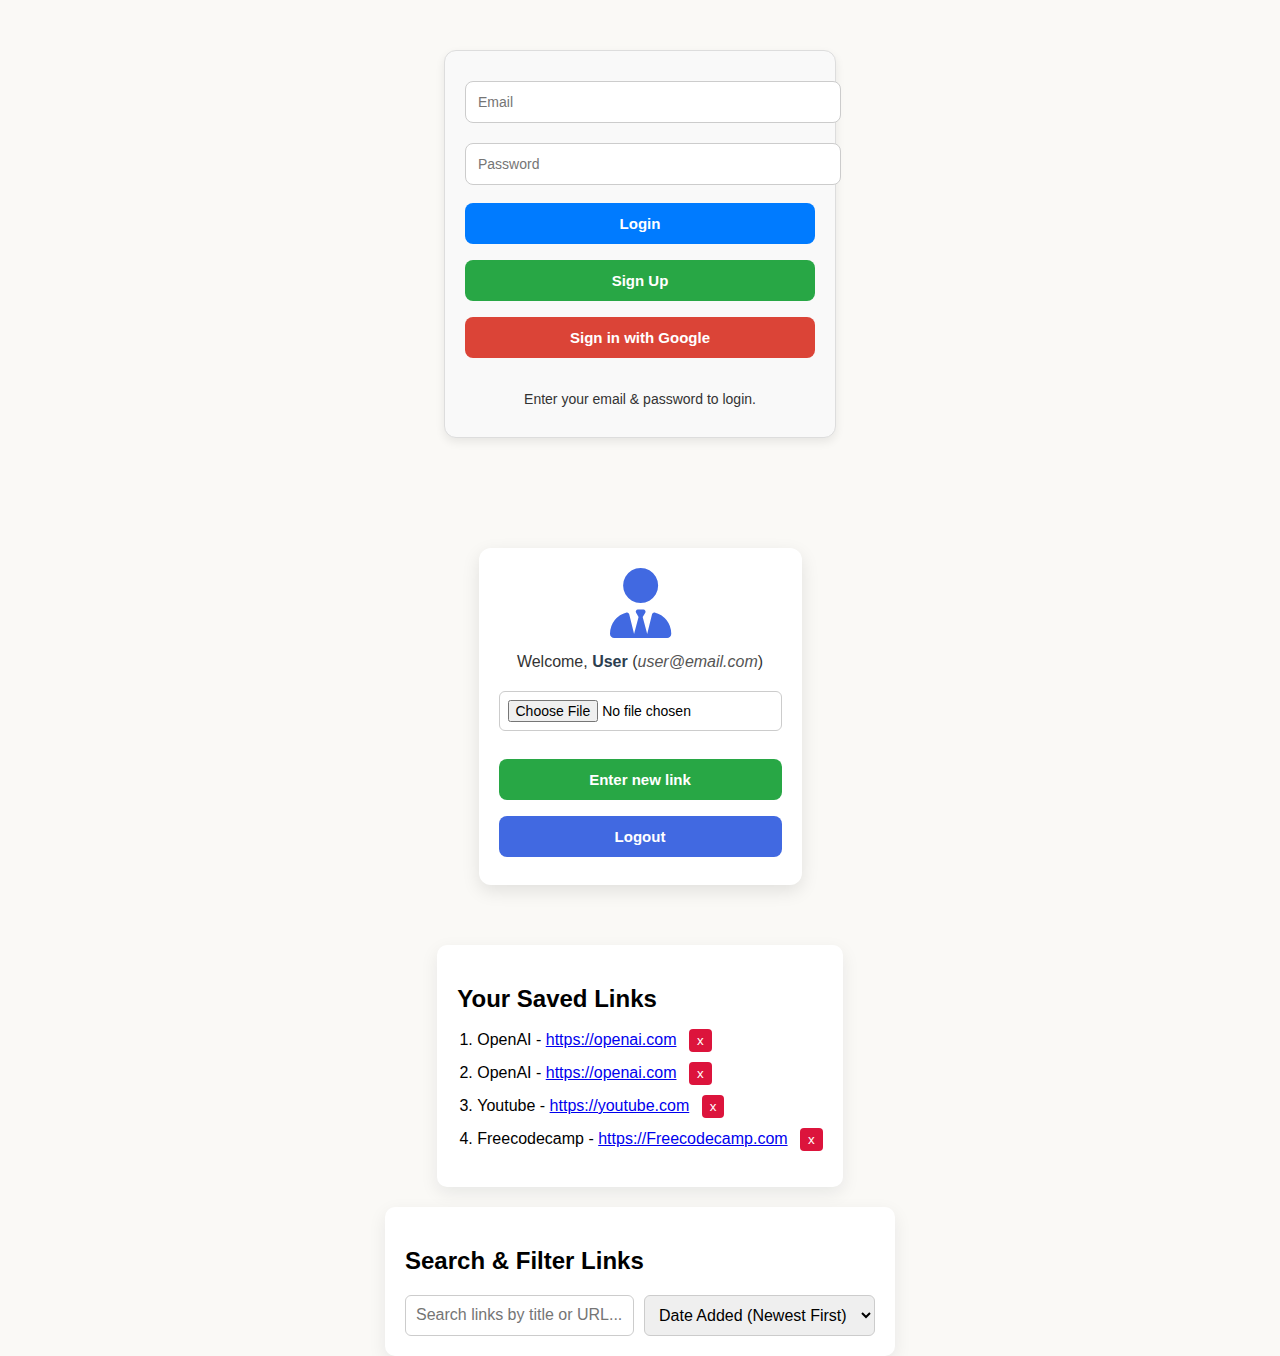
<file: link_saver_app/index.html>
<!DOCTYPE html>
<html lang="en">
<head>
    <meta charset="UTF-8">
    <meta name="viewport" content="width=device-width, initial-scale=1.0">
    <title>Link Saver App</title>
    <link rel="stylesheet" href="styles.css">
    <link rel="stylesheet" href="https://cdnjs.cloudflare.com/ajax/libs/font-awesome/6.5.0/css/all.min.css">
</head>
<body>

      <!-- User Authentification Feature-->

<div id="emailAuthForm">
  <input type="email" id="authEmail" placeholder="Email" required>
  <input type="password" id="authPassword" placeholder="Password" required>

  <!-- Buttons that perform actions -->
  <button id="loginBtn">Login</button>
  <button id="signupBtn">Sign Up</button>
  <button id="googleLoginBtn">Sign in with Google</button>

  <div id="authMessage" class="message-area"></div>
</div>

        
       <!-- User Info Section -->
<section id="userInfoSection">
  
  <!-- Profile Icon (default is a Font Awesome icon) -->
  <div id="profileIcon">
    <i id="profileImage" class="fa-solid fa-user-tie"></i>
  </div>
  
  <!-- Welcome text -->
  <p>
    Welcome, 
    <span id="userNameDisplay">User</span> 
    (<span id="userEmailDisplay">user@email.com</span>)
  </p>

  <!-- Upload new profile image -->
  <input type="file" id="uploadProfileImage" accept="image/*">
  
 <!-- Enter link button -->
  <button id="newlinkBtn">Enter new link</button>
  <!-- Logout button -->
  <button id="logoutBtn">Logout</button>

</section>


  
    <!-- Saved Link Page / Placeholder for saved links -->
     <section class = "saved-link">

     <h2>Your Saved Links</h2>

     <ol id="savedLinksList">
       <li>
         <span class="link-title">OpenAI</span> -
        <a href="https://openai.com" target="_blank">https://openai.com</a>
        <button class="delete-btn">x</button>
      </li>

       <li class="link-item">
         <span class="link-title">OpenAI</span> -
        <a href="https://openai.com" target="_blank">https://openai.com</a>
        <button class="delete-btn">x</button>
       </li>

       <li class="link-item">
         <span class="link-title">Youtube</span> -
        <a href="https://openai.com" target="_blank">https://youtube.com</a>
        <button class="delete-btn">x</button>
       </li>

       <li class="link-item">
         <span class="link-title">Freecodecamp</span> -
        <a href="https://openai.com" target="_blank">https://Freecodecamp.com</a>
        <button class="delete-btn">x</button>
       </li>
     </ol>
     </section>

  
        

        <!-- Search and Filter - Visible only when logged in -->
          <section class="card">
            <h2>Search & Filter Links</h2>
            <div id="search-flex">
                <input type="text" id="searchBar" placeholder="Search links by title or URL...">
                <select id="sortBy">
                    <option value="dateDesc">Date Added (Newest First)</option>
                    <option value="dateAsc">Date Added (Oldest First)</option>
                    <option value="titleAsc">Title (A-Z)</option>
                    <option value="titleDesc">Title (Z-A)</option>
                </select>
            </div>
        </section>

 <script src="index.js"></script>
</body>
</html>
</file>
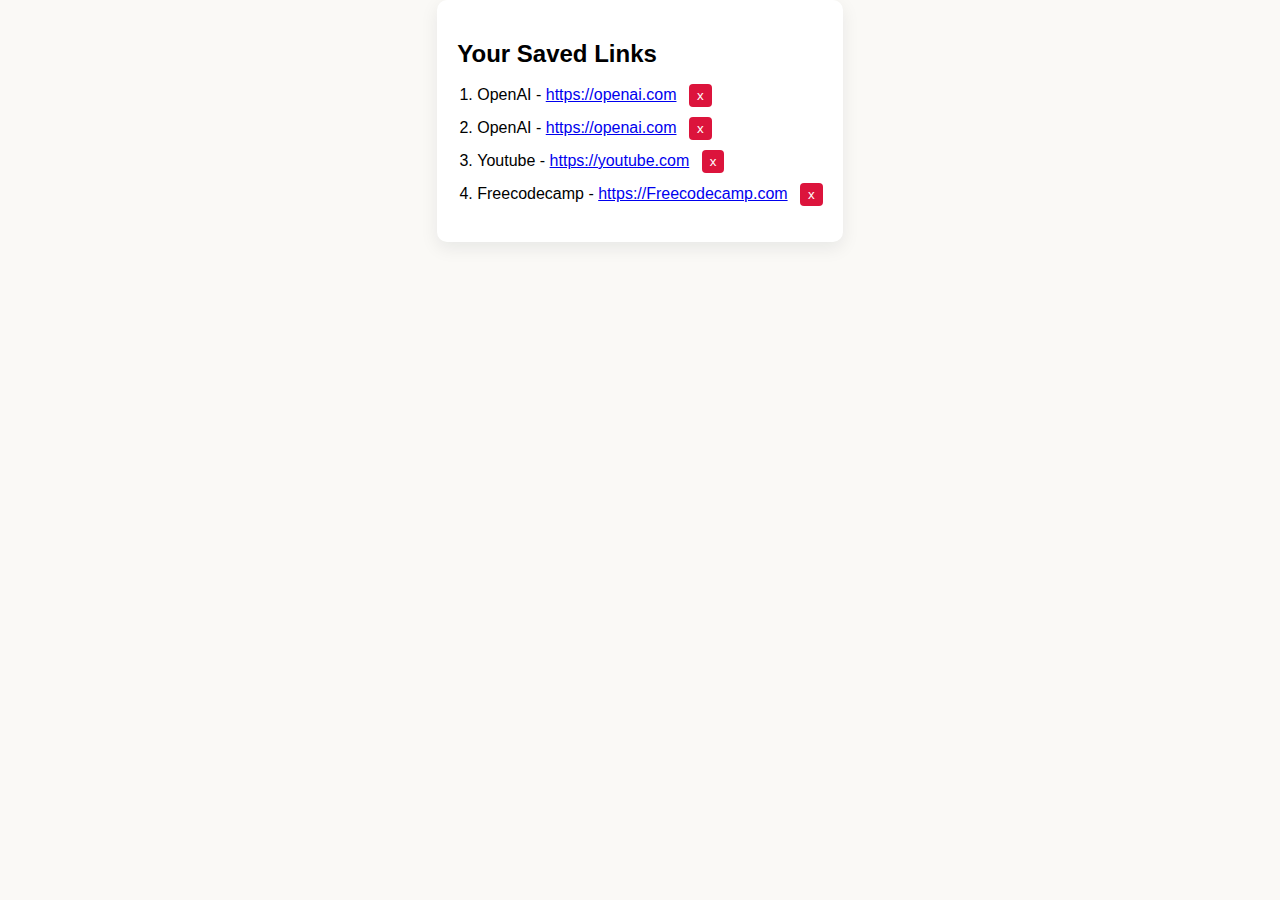
<file: link_saver_app/savedlink.html>
<!DOCTYPE html>
<html lang="en">
<head>
    <meta charset="UTF-8">
    <meta name="viewport" content="width=device-width, initial-scale=1.0">
    <title>Link Saver App</title>
    <link rel="stylesheet" href="savedlink.css">
    <link rel="stylesheet" href="https://cdnjs.cloudflare.com/ajax/libs/font-awesome/6.5.0/css/all.min.css">
</head>
<body>
     <section class = "saved-link">

     <h2>Your Saved Links</h2>

     <ol id="savedLinksList">
       <li>
         <span class="link-title">OpenAI</span> -
        <a href="https://openai.com" target="_blank">https://openai.com</a>
        <button class="delete-btn">x</button>
      </li>

       <li class="link-item">
         <span class="link-title">OpenAI</span> -
        <a href="https://openai.com" target="_blank">https://openai.com</a>
        <button class="delete-btn">x</button>
       </li>

       <li class="link-item">
         <span class="link-title">Youtube</span> -
        <a href="https://openai.com" target="_blank">https://youtube.com</a>
        <button class="delete-btn">x</button>
       </li>

       <li class="link-item">
         <span class="link-title">Freecodecamp</span> -
        <a href="https://openai.com" target="_blank">https://Freecodecamp.com</a>
        <button class="delete-btn">x</button>
       </li>
     </ol>
     </section>

  
        
<script src="index.js"></script>
</body>
</html>
</file>
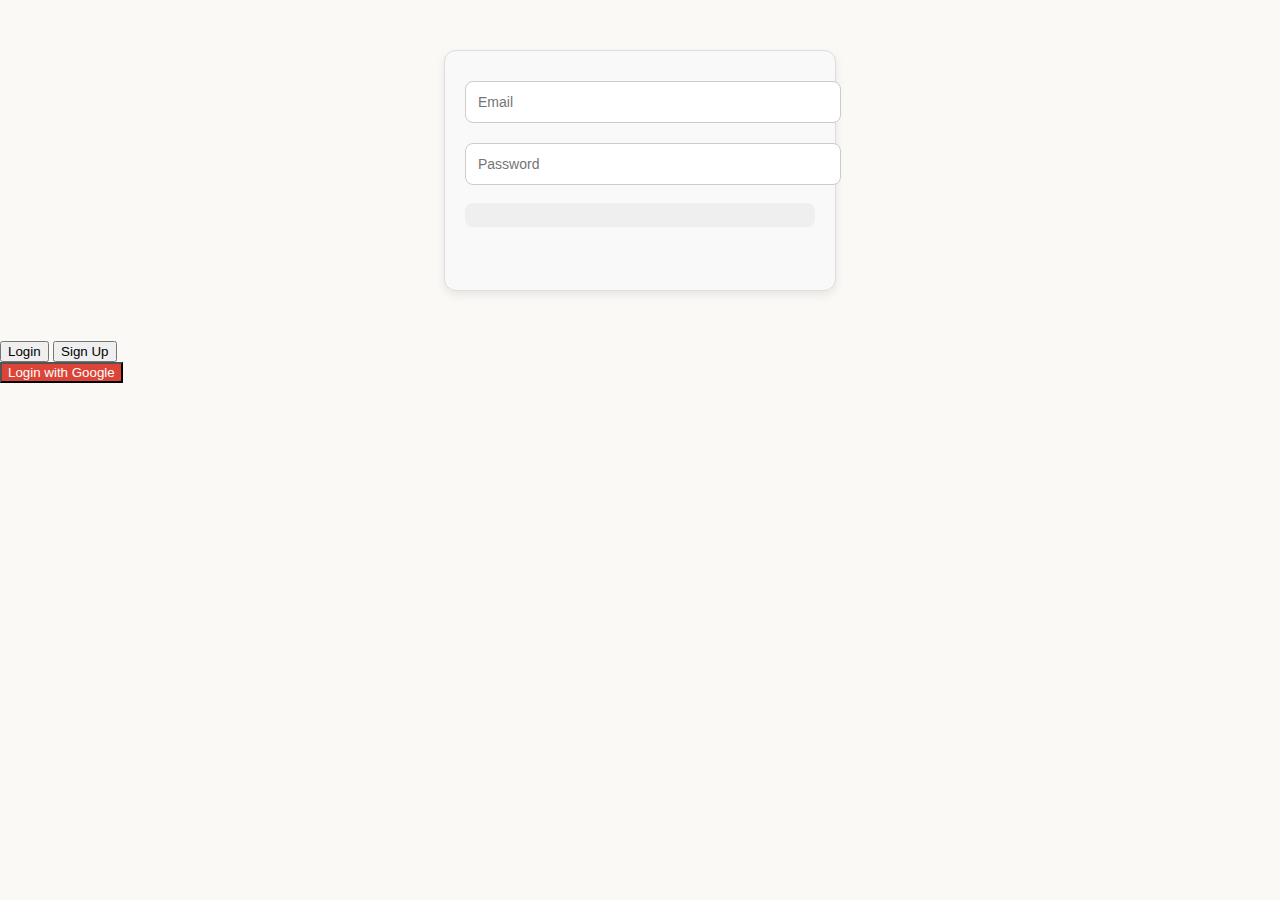
<file: link_saver_app/userauth.html>
<!DOCTYPE html>
<html lang="en">
<head>
    <meta charset="UTF-8">
    <meta name="viewport" content="width=device-width, initial-scale=1.0">
    <title>Link Saver App</title>
    <link rel="stylesheet" href="userauth.css">
    <link rel="stylesheet" href="https://cdnjs.cloudflare.com/ajax/libs/font-awesome/6.5.0/css/all.min.css">
</head>
<body>
    <section id = "authSection" class="auth-card"> 

         <div id = "emailAuthForm"> 
          <input type = "email" id = "authEmail" placeholder = "Email" required>
           <input type="password" id="authPassword" placeholder="Password" required>
                <button id="emailAuthBtn"></button> 
                <div id="authMessage" class="message-area"></div>
            </div>

            <div class="auth-toggle">
                <button id="showLogin">Login</button>
                <button id="showSignup">Sign Up</button>
         </div>

                   <button id="googleLoginBtn" class="google-btn">Login with Google</button>
        </section>

<script src="index.js"></script>
</body>
</html>
</file>
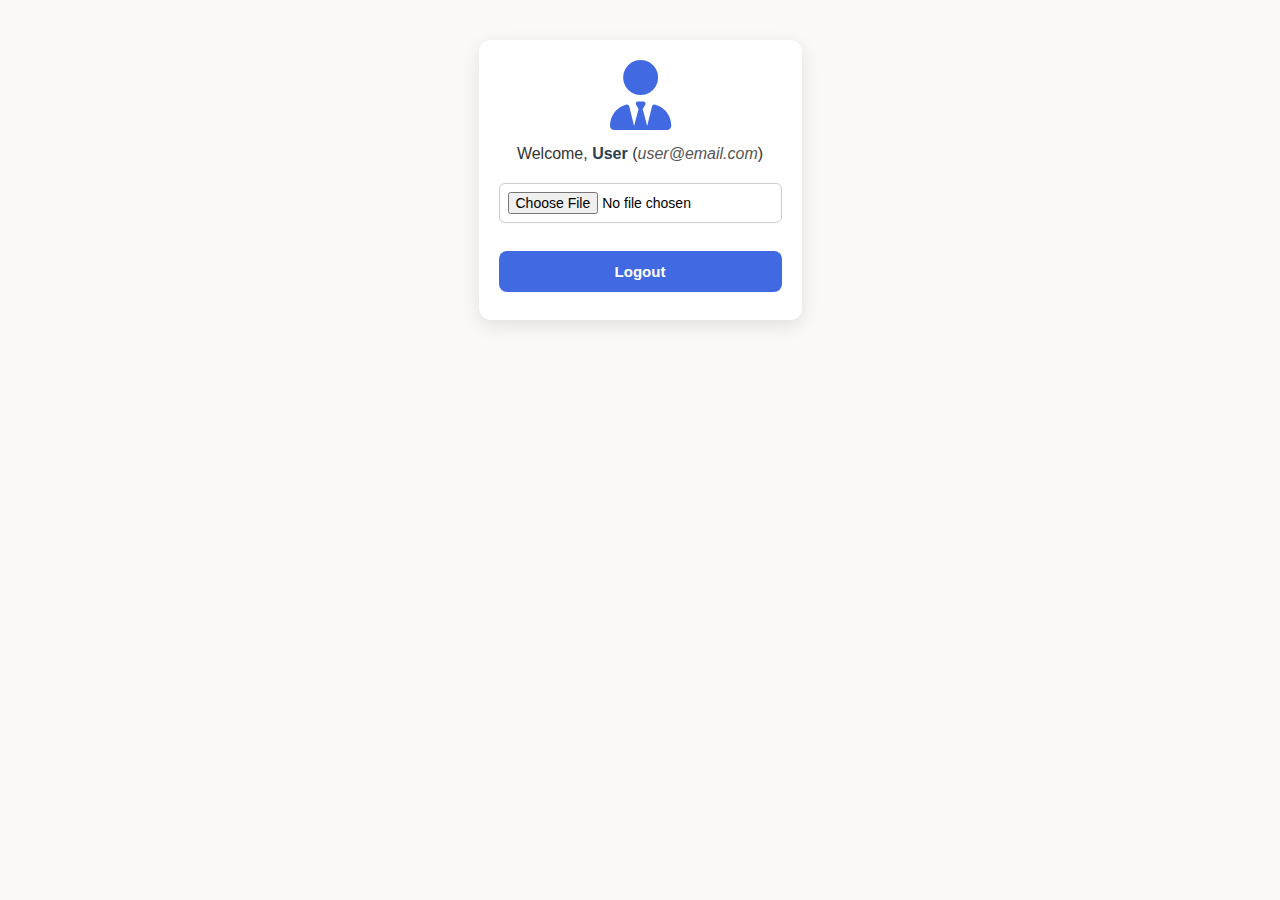
<file: link_saver_app/userinfo.html>
<!DOCTYPE html>
<html lang="en">
<head>
    <meta charset="UTF-8">
    <meta name="viewport" content="width=device-width, initial-scale=1.0">
    <title>Link Saver App</title>
    <link rel="stylesheet" href="userinfo.css">
    <link rel="stylesheet" href="https://cdnjs.cloudflare.com/ajax/libs/font-awesome/6.5.0/css/all.min.css">
</head>
<body>
     <!-- User Info Section -->
<section id="userInfoSection">
  
  <!-- Profile Icon (default is a Font Awesome icon) -->
  <div id="profileIcon">
    <i id="profileImage" class="fa-solid fa-user-tie"></i>
  </div>
  
  <!-- Welcome text -->
  <p>
    Welcome, 
    <span id="userNameDisplay">User</span> 
    (<span id="userEmailDisplay">user@email.com</span>)
  </p>

  <!-- Upload new profile image -->
  <input type="file" id="uploadProfileImage" accept="image/*">

  <!-- Logout button -->
  <button id="logoutBtn">Logout</button>

</section>
<script src="index.js"></script>
</body>
</html>
</file>
<file: link_saver_app/styles.css>
/* CSS Variables */

:root {
  --offwhite-color: #FAF9F6;
  --white-color: #ffffff;
  --blue-color: #4169E1;
  --blue-dark: #00008B;
  --text-color: #000000;
  --color-muted: #6b7280;
  --radius: 10px;
  --gap: 12px;
  --shadow: 0 6px 18px rgba(16,24,40,0.08);
  --btn-padding: 0.6rem 1rem;
  --button-hover: #75ba75;
  --h3-font-size: 40px;
  --h3-font-weight: 400;
}


   /* Global Styles */

body {
  font-family: 'Segoe UI', Tahoma, Geneva, Verdana, sans-serif;
  background-color: var(--offwhite-color);
  display: flex;
  flex-direction: column;
  gap: 20px;
  margin: 0;
  padding: 0;
  color: var(--text-color);
}


   /* Home Page (Add New Link) */

.home-page {
  background: var(--white-color);
  padding: 30px 40px;
  border-radius: 12px;
  box-shadow: 0 8px 25px rgba(0, 0, 0, 0.08);
  height: auto;
  max-width: 400px;
  margin: 20px auto;
  text-align: center;
  display: flex;
  flex-direction: column;
}

#link-header h1 {
  font-size: 50px;
  font-weight: 400;
  color: #2c3e50;
  margin-bottom: 20px;
}

#link-header h3 {
  font-size: 20px;
  font-weight: 200;
  margin-bottom: 15px;
}

#link-header input {
  width: 100%;
  padding: 10px;
  margin: 8px 0;
  border-radius: 6px;
  border: 1px solid #ccc;
  font-size: 16px;
}

#saveLinkBtn {
  background: var(--blue-color);
  font-size: 15px;
  color: var(--white-color);
  padding: var(--btn-padding);
  transition: 0.3s;
  width: 100%;
  padding: 12px;
  margin: 8px 0;
  border: none;
  border-radius: 8px;
  font-weight: bold;
  cursor: pointer;
  transition: background 0.3s, transform 0.1s;
}

#saveLinkBtn:hover {
  background: var(--blue-dark);
}


/* User Info Section */
#userInfoSection {
  max-width: 400px;
  margin: 40px auto;
  padding: 20px;
  background: #ffffff;
  border-radius: 12px;
  box-shadow: 0 6px 18px rgba(0, 0, 0, 0.1);
  text-align: center;
  font-family: "Segoe UI", Tahoma, Geneva, Verdana, sans-serif;
}

/* Profile Icon */
#profileIcon {
  margin-bottom: 15px;
}

#profileImage {
  font-size: 70px;
  color: #4169e1; /* royal blue */
}

/* Welcome text */
#userInfoSection p {
  font-size: 16px;
  color: #333;
  margin: 10px 0 20px;
}

#userNameDisplay {
  font-weight: bold;
  color: #2c3e50;
}

#userEmailDisplay {
  font-style: italic;
  color: #555;
}

/* File Upload */
#uploadProfileImage {
  display: block;
  margin: 0 auto 20px;
  padding: 8px;
  border: 1px solid #ccc;
  border-radius: 6px;
  font-size: 14px;
}

/* Logout Button */
#logoutBtn {
  background: #4169e1;
  color: #fff;
  border: none;
  padding: var(--btn-padding);
  font-size: 15px;
  border-radius: 8px;
  cursor: pointer;
  width: 100%;
  padding: 12px;
  margin: 8px 0;
  border: none;
  border-radius: 8px;
  font-weight: bold;
  transition: background 0.3s ease, transform 0.2s ease;
}

#logoutBtn:hover {
  background: #27408b; /* darker blue */
  transform: translateY(-2px);
}

#newlinkBtn {
  background: #3aa352;
  color: #fff;
  border: none;
  padding: var(--btn-padding);
  font-size: 15px;
  border-radius: 8px;
  cursor: pointer;
  width: 100%;
  padding: 12px;
  margin: 8px 0;
  border: none;
  border-radius: 8px;
  font-weight: bold;
  transition: background 0.3s ease, transform 0.2s ease;
 background-color: #28a745;
  color: white;
}


#newlinkbtn:hover {
  background-color: #0c3315;
  transform: translateY(-2px);
}



   /* Authentication Section */
#emailAuthForm {
  max-width: 350px;
  margin: 50px auto;
  padding: 20px;
  border: 1px solid #ddd;
  border-radius: 12px;
  background: #f9f9f9;
  box-shadow: 0 4px 10px rgba(0, 0, 0, 0.08);
  font-family: Arial, sans-serif;
}

/* Input fields */
#emailAuthForm input[type="email"],
#emailAuthForm input[type="password"] {
  width: 100%;
  padding: 12px;
  margin: 10px 0;
  border: 1px solid #ccc;
  border-radius: 8px;
  font-size: 14px;
  outline: none;
  transition: border 0.2s;
}

#emailAuthForm input:focus {
  border-color: #007bff;
  box-shadow: 0 0 4px rgba(0, 123, 255, 0.4);
}

/* Buttons */
#emailAuthForm button {
  width: 100%;
  padding: 12px;
  margin: 8px 0;
  border: none;
  border-radius: 8px;
  font-size: 15px;
  font-weight: bold;
  cursor: pointer;
  transition: background 0.3s, transform 0.1s;
}

/* Login button */
#loginBtn {
  background-color: #007bff;
  color: white;
}

#loginBtn:hover {
  background-color: #0056b3;
  transform: translateY(-1px);
}

/* Signup button */
#signupBtn {
  background-color: #28a745;
  color: white;
}

#signupBtn:hover {
  background-color: #1e7e34;
  transform: translateY(-1px);
}

/* Google button */
#googleLoginBtn {
  background-color: #db4437;
  color: white;
}

#googleLoginBtn:hover {
  background-color: #a83226;
  transform: translateY(-1px);
}

/* Message area */
.message-area {
  margin-top: 15px;
  padding: 10px;
  font-size: 14px;
  text-align: center;
  color: #333;
}


   /* Saved Links */

.saved-link {
  max-width: 600px;
  margin: auto;
  background: var(--white-color);
  padding: 20px;
  border-radius: 10px;
  box-shadow: var(--shadow);
}

.saved-link h2 {
  margin-bottom: 15px;
}

.saved-link ol {
  padding-left: 20px;
}

.saved-link li {
  margin-bottom: 10px;
}

.delete-btn {
  background: crimson;
  color: white;
  border: none;
  border-radius: 4px;
  padding: 4px 8px;
  cursor: pointer;
  margin-left: 8px;
  transition: 0.3s;
}

.delete-btn:hover {
  background: darkred;
}


   /* Search & Filter */

.card {
  max-width: 600px;
  margin: auto;
  background: var(--white-color);
  padding: 20px;
  border-radius: 10px;
  box-shadow: var(--shadow);
}

#search-flex {
  display: flex;
  gap: 10px;
  margin-top: 10px;
}

#searchBar,
#sortBy {
  flex: 1;
  padding: 10px;
  border-radius: 6px;
  border: 1px solid #ccc;
  font-size: 16px;
}
</file>
<file: link_saver_app/savedlink.css>
:root {
  --offwhite-color: #FAF9F6;
  --white-color: #ffffff;
  --blue-color: #4169E1;
  --blue-dark: #00008B;
  --text-color: #000000;
  --color-muted: #6b7280;
  --radius: 10px;
  --gap: 12px;
  --shadow: 0 6px 18px rgba(16,24,40,0.08);
  --btn-padding: 0.6rem 1rem;
  --button-hover: #75ba75;
  --h3-font-size: 40px;
  --h3-font-weight: 400;
}


   /* Global Styles */

body {
  font-family: 'Segoe UI', Tahoma, Geneva, Verdana, sans-serif;
  background-color: var(--offwhite-color);
  display: flex;
  flex-direction: column;
  gap: 20px;
  margin: 0;
  padding: 0;
  color: var(--text-color);
}

.saved-link {
  max-width: 600px;
  margin: auto;
  background: var(--white-color);
  padding: 20px;
  border-radius: 10px;
  box-shadow: var(--shadow);
}

.saved-link h2 {
  margin-bottom: 15px;
}

.saved-link ol {
  padding-left: 20px;
}

.saved-link li {
  margin-bottom: 10px;
}

.delete-btn {
  background: crimson;
  color: white;
  border: none;
  border-radius: 4px;
  padding: 4px 8px;
  cursor: pointer;
  margin-left: 8px;
  transition: 0.3s;
}

.delete-btn:hover {
  background: darkred;
}
</file>
<file: link_saver_app/userauth.css>
:root {
  --offwhite-color: #FAF9F6;
  --white-color: #ffffff;
  --blue-color: #4169E1;
  --blue-dark: #00008B;
  --text-color: #000000;
  --color-muted: #6b7280;
  --radius: 10px;
  --gap: 12px;
  --shadow: 0 6px 18px rgba(16,24,40,0.08);
  --btn-padding: 0.6rem 1rem;
  --button-hover: #75ba75;
  --h3-font-size: 40px;
  --h3-font-weight: 400;
}


   /* Global Styles */

body {
  font-family: 'Segoe UI', Tahoma, Geneva, Verdana, sans-serif;
  background-color: var(--offwhite-color);
  display: flex;
  flex-direction: column;
  gap: 20px;
  margin: 0;
  padding: 0;
  color: var(--text-color);
}

 
 
 /* Authentication Section */
#emailAuthForm {
  max-width: 350px;
  margin: 50px auto;
  padding: 20px;
  border: 1px solid #ddd;
  border-radius: 12px;
  background: #f9f9f9;
  box-shadow: 0 4px 10px rgba(0, 0, 0, 0.08);
  font-family: Arial, sans-serif;
}

/* Input fields */
#emailAuthForm input[type="email"],
#emailAuthForm input[type="password"] {
  width: 100%;
  padding: 12px;
  margin: 10px 0;
  border: 1px solid #ccc;
  border-radius: 8px;
  font-size: 14px;
  outline: none;
  transition: border 0.2s;
}

#emailAuthForm input:focus {
  border-color: #007bff;
  box-shadow: 0 0 4px rgba(0, 123, 255, 0.4);
}

/* Buttons */
#emailAuthForm button {
  width: 100%;
  padding: 12px;
  margin: 8px 0;
  border: none;
  border-radius: 8px;
  font-size: 15px;
  font-weight: bold;
  cursor: pointer;
  transition: background 0.3s, transform 0.1s;
}

/* Login button */
#loginBtn {
  background-color: #007bff;
  color: white;
}

#loginBtn:hover {
  background-color: #0056b3;
  transform: translateY(-1px);
}

/* Signup button */
#signupBtn {
  background-color: #28a745;
  color: white;
}

#signupBtn:hover {
  background-color: #1e7e34;
  transform: translateY(-1px);
}

/* Google button */
#googleLoginBtn {
  background-color: #db4437;
  color: white;
}

#googleLoginBtn:hover {
  background-color: #a83226;
  transform: translateY(-1px);
}

/* Message area */
.message-area {
  margin-top: 15px;
  padding: 10px;
  font-size: 14px;
  text-align: center;
  color: #333;
}
</file>
<file: link_saver_app/userinfo.css>
:root {
  --offwhite-color: #FAF9F6;
  --white-color: #ffffff;
  --blue-color: #4169E1;
  --blue-dark: #00008B;
  --text-color: #000000;
  --color-muted: #6b7280;
  --radius: 10px;
  --gap: 12px;
  --shadow: 0 6px 18px rgba(16,24,40,0.08);
  --btn-padding: 0.6rem 1rem;
  --button-hover: #75ba75;
  --h3-font-size: 40px;
  --h3-font-weight: 400;
}


   /* Global Styles */

body {
  font-family: 'Segoe UI', Tahoma, Geneva, Verdana, sans-serif;
  background-color: var(--offwhite-color);
  display: flex;
  flex-direction: column;
  gap: 20px;
  margin: 0;
  padding: 0;
  color: var(--text-color);
}

/* User Info Section */

#userInfoSection {
  max-width: 400px;
  margin: 40px auto;
  padding: 20px;
  background: #ffffff;
  border-radius: 12px;
  box-shadow: 0 6px 18px rgba(0, 0, 0, 0.1);
  text-align: center;
  font-family: "Segoe UI", Tahoma, Geneva, Verdana, sans-serif;
}

/* Profile Icon */
#profileIcon {
  margin-bottom: 15px;
}

#profileImage {
  font-size: 70px;
  color: #4169e1; /* royal blue */
}

/* Welcome text */
#userInfoSection p {
  font-size: 16px;
  color: #333;
  margin: 10px 0 20px;
}

#userNameDisplay {
  font-weight: bold;
  color: #2c3e50;
}

#userEmailDisplay {
  font-style: italic;
  color: #555;
}

/* File Upload */
#uploadProfileImage {
  display: block;
  margin: 0 auto 20px;
  padding: 8px;
  border: 1px solid #ccc;
  border-radius: 6px;
  font-size: 14px;
}

/* Logout Button */
#logoutBtn {
  background: #4169e1;
  color: #fff;
  border: none;
  padding: var(--btn-padding);
  font-size: 15px;
  border-radius: 8px;
  cursor: pointer;
  width: 100%;
  padding: 12px;
  margin: 8px 0;
  border: none;
  border-radius: 8px;
  font-weight: bold;
  transition: background 0.3s ease, transform 0.2s ease;
}

#logoutBtn:hover {
  background: #27408b; /* darker blue */
  transform: translateY(-2px);
}
</file>
